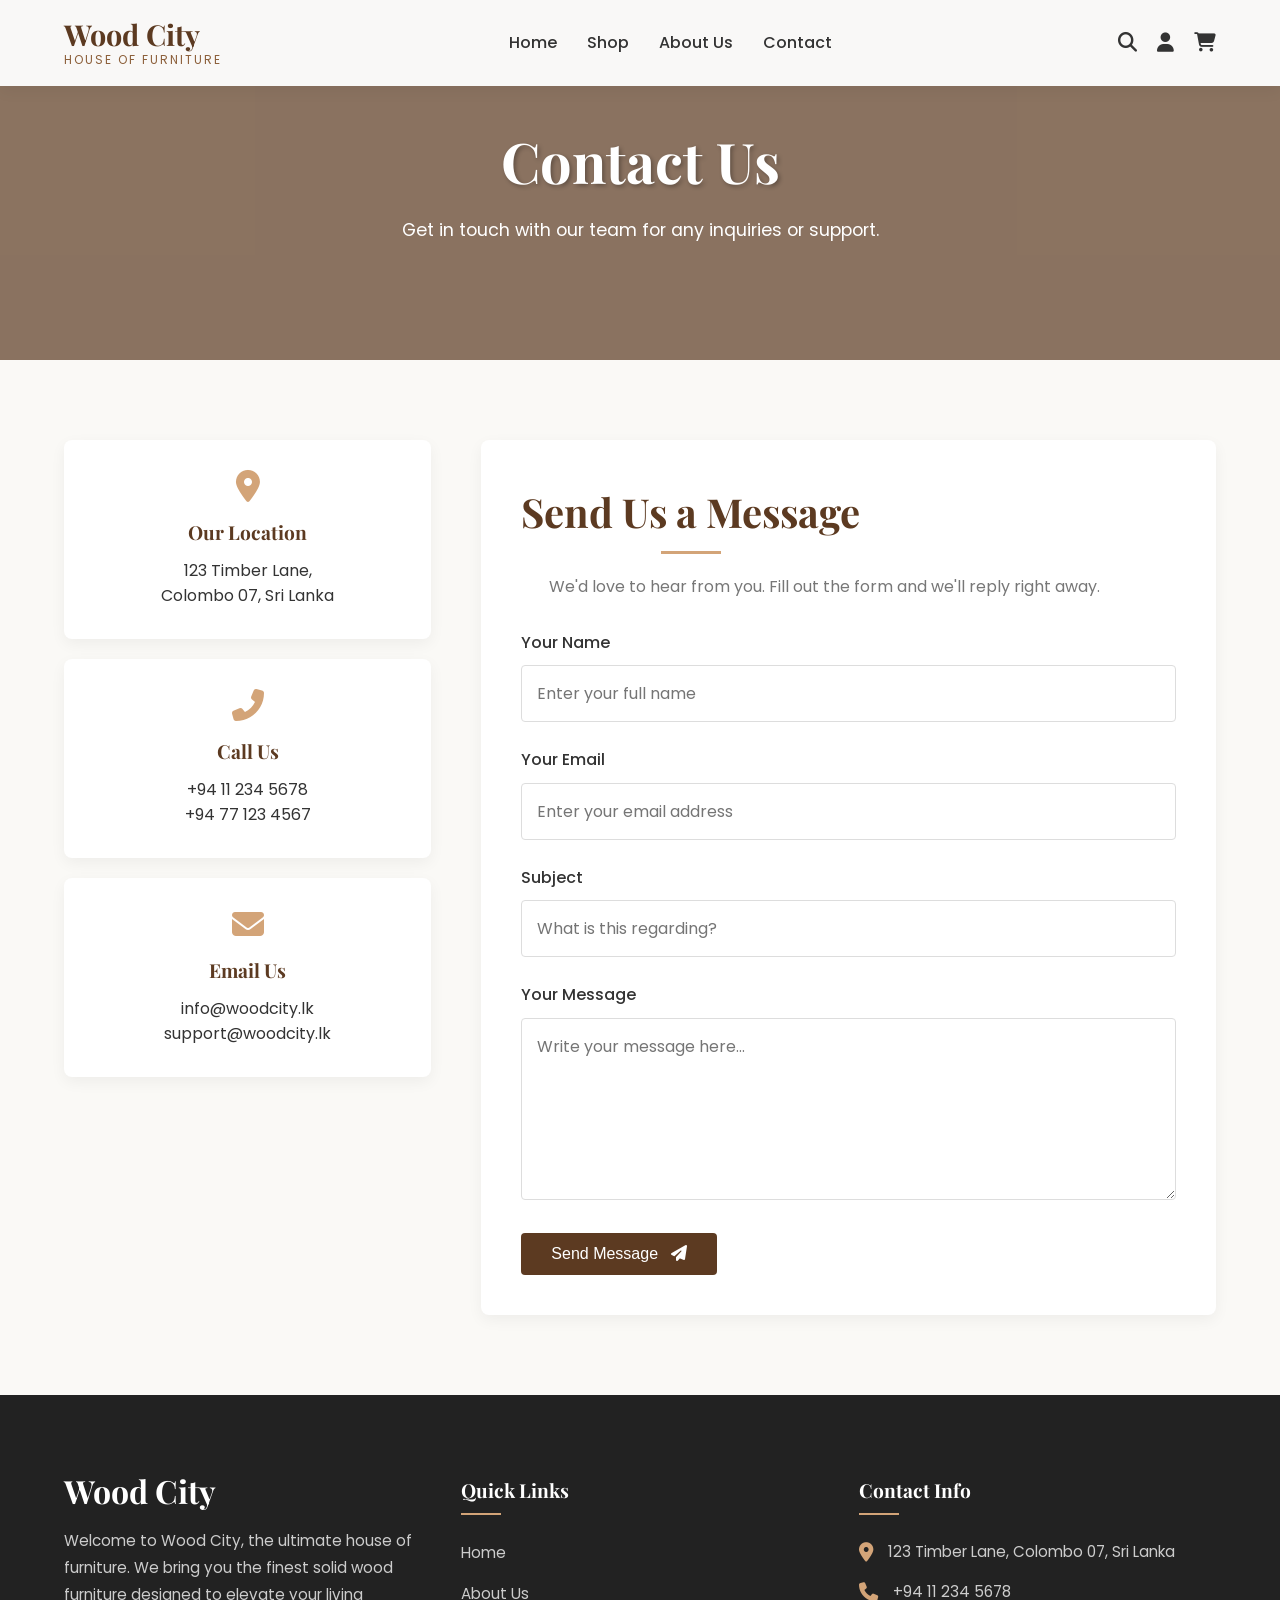
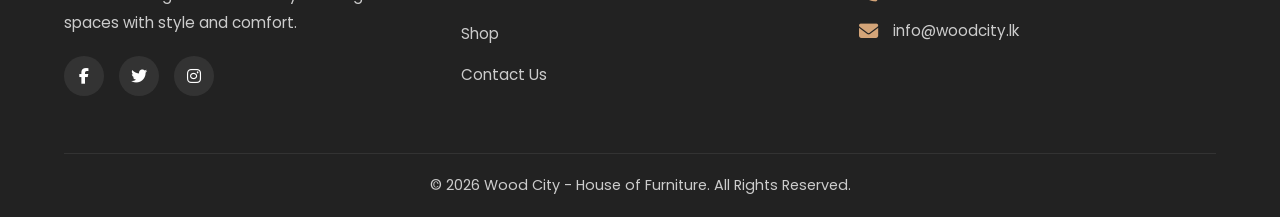
<file: contact.html>
<!DOCTYPE html>
<html lang="en">
<head>
    <meta charset="UTF-8">
    <meta name="viewport" content="width=device-width, initial-scale=1.0">
    <title>Contact Us | Wood City</title>
    <link href="https://fonts.googleapis.com/css2?family=Playfair+Display:wght@400;600;700&family=Poppins:wght@300;400;500;600&display=swap" rel="stylesheet">
    <link rel="stylesheet" href="style.css">
    <link rel="stylesheet" href="https://cdnjs.cloudflare.com/ajax/libs/font-awesome/6.4.0/css/all.min.css">
</head>
<body>
    <!-- Navbar -->
    <header class="header">
        <nav class="navbar">
            <div class="logo">
                <a href="index.html">Wood City <span>House of Furniture</span></a>
            </div>
            <ul class="nav-links">
                <li><a href="index.html">Home</a></li>
                <li><a href="shop.html">Shop</a></li>
                <li><a href="about.html">About Us</a></li>
                <li><a href="contact.html" class="active">Contact</a></li>
            </ul>
            <div class="nav-icons">
                <a href="#"><i class="fas fa-search"></i></a>
                <a href="#"><i class="fas fa-user"></i></a>
                <a href="#"><i class="fas fa-shopping-cart"></i></a>
                <div class="menu-toggle" id="mobile-menu">
                    <i class="fas fa-bars"></i>
                </div>
            </div>
        </nav>
    </header>

    <!-- Page Header -->
    <section class="page-header" style="background-image: url('https://images.unsplash.com/photo-1586023492125-27b2c045efd7?auto=format&fit=crop&w=1920&q=80');">
        <div>
            <h1 class="fade-in-up">Contact Us</h1>
            <p class="fade-in-up delay-1">Get in touch with our team for any inquiries or support.</p>
        </div>
    </section>

    <!-- Contact Section -->
    <section class="contact-page">
        <div class="contact-grid">
            <div class="contact-info-boxes fade-in-up">
                <div class="info-box">
                    <i class="fas fa-map-marker-alt"></i>
                    <h3>Our Location</h3>
                    <p>123 Timber Lane,<br>Colombo 07, Sri Lanka</p>
                </div>
                <div class="info-box">
                    <i class="fas fa-phone-alt"></i>
                    <h3>Call Us</h3>
                    <p>+94 11 234 5678<br>+94 77 123 4567</p>
                </div>
                <div class="info-box">
                    <i class="fas fa-envelope"></i>
                    <h3>Email Us</h3>
                    <p>info@woodcity.lk<br>support@woodcity.lk</p>
                </div>
            </div>
            
            <div class="contact-form fade-in-up delay-1">
                <div class="section-title" style="margin-bottom: 30px; text-align: left;">
                    <h2>Send Us a Message</h2>
                    <p>We'd love to hear from you. Fill out the form and we'll reply right away.</p>
                </div>
                <form action="#">
                    <div class="form-group">
                        <label for="name">Your Name</label>
                        <input type="text" id="name" placeholder="Enter your full name" required>
                    </div>
                    <div class="form-group">
                        <label for="email">Your Email</label>
                        <input type="email" id="email" placeholder="Enter your email address" required>
                    </div>
                    <div class="form-group">
                        <label for="subject">Subject</label>
                        <input type="text" id="subject" placeholder="What is this regarding?" required>
                    </div>
                    <div class="form-group">
                        <label for="message">Your Message</label>
                        <textarea id="message" rows="6" placeholder="Write your message here..." required></textarea>
                    </div>
                    <button type="submit" class="btn">Send Message <i class="fas fa-paper-plane"></i></button>
                </form>
            </div>
        </div>
    </section>

    <!-- Footer -->
    <footer>
        <div class="footer-container">
            <div class="footer-col">
                <div class="logo">
                    <a href="index.html">Wood City</a>
                </div>
                <p>Welcome to Wood City, the ultimate house of furniture. We bring you the finest solid wood furniture designed to elevate your living spaces with style and comfort.</p>
                <div class="social-links">
                    <a href="#"><i class="fab fa-facebook-f"></i></a>
                    <a href="#"><i class="fab fa-twitter"></i></a>
                    <a href="#"><i class="fab fa-instagram"></i></a>
                </div>
            </div>
            <div class="footer-col">
                <h4>Quick Links</h4>
                <ul>
                    <li><a href="index.html">Home</a></li>
                    <li><a href="about.html">About Us</a></li>
                    <li><a href="shop.html">Shop</a></li>
                    <li><a href="contact.html">Contact Us</a></li>
                </ul>
            </div>
            <div class="footer-col">
                <h4>Contact Info</h4>
                <ul class="contact-info">
                    <li><i class="fas fa-map-marker-alt"></i> 123 Timber Lane, Colombo 07, Sri Lanka</li>
                    <li><i class="fas fa-phone"></i> +94 11 234 5678</li>
                    <li><i class="fas fa-envelope"></i> info@woodcity.lk</li>
                </ul>
            </div>
        </div>
        <div class="footer-bottom">
            <p>&copy; 2026 Wood City - House of Furniture. All Rights Reserved.</p>
        </div>
    </footer>

    <script src="script.js"></script>
</body>
</html>
</file>
<file: style.css>
/* 
   Author: AI
   Project: Wood City - House of Furniture 
   Theme: Modern Luxury, Earth Tones
*/

/* Variables */
:root {
    --primary-color: #5c3a21; /* Rich wood brown */
    --secondary-color: #8c603b; /* Medium warm wood */
    --accent-color: #d3a478; /* Light wood accent */
    --bg-color: #faf9f6; /* Off-white for a clean look */
    --text-color: #333333;
    --text-light: #777777;
    --white: #ffffff;
    --font-heading: 'Playfair Display', serif;
    --font-body: 'Poppins', sans-serif;
    --shadow: 0 5px 15px rgba(0,0,0,0.05);
    --transition: all 0.3s ease;
}

/* Base Styles */
* {
    margin: 0;
    padding: 0;
    box-sizing: border-box;
}

html {
    scroll-behavior: smooth;
}

body {
    font-family: var(--font-body);
    background-color: var(--bg-color);
    color: var(--text-color);
    line-height: 1.6;
}

h1, h2, h3, h4, h5, h6 {
    font-family: var(--font-heading);
    color: var(--primary-color);
}

a {
    text-decoration: none;
    color: var(--text-color);
    transition: var(--transition);
}

ul {
    list-style: none;
}

img {
    max-width: 100%;
    display: block;
}

/* Button */
.btn {
    display: inline-block;
    padding: 12px 30px;
    background-color: var(--primary-color);
    color: var(--white);
    border: none;
    cursor: pointer;
    font-size: 1rem;
    font-weight: 500;
    border-radius: 4px;
    transition: var(--transition);
}

.btn i {
    margin-left: 8px;
    transition: transform 0.3s ease;
}

.btn:hover {
    background-color: var(--secondary-color);
    color: var(--white);
    transform: translateY(-2px);
    box-shadow: 0 4px 10px rgba(92, 58, 33, 0.3);
}

.btn:hover i {
    transform: translateX(5px);
}

/* Section Common */
section {
    padding: 80px 5%;
}

.section-title {
    text-align: center;
    margin-bottom: 50px;
}

.section-title h2 {
    font-size: 2.5rem;
    margin-bottom: 10px;
    position: relative;
    display: inline-block;
}

.section-title h2::after {
    content: '';
    position: absolute;
    width: 60px;
    height: 3px;
    background-color: var(--accent-color);
    bottom: -10px;
    left: 50%;
    transform: translateX(-50%);
}

.section-title p {
    color: var(--text-light);
    max-width: 600px;
    margin: 20px auto 0;
}

/* Navigation */
.header {
    background-color: rgba(255, 255, 255, 0.95);
    backdrop-filter: blur(10px);
    position: fixed;
    top: 0;
    left: 0;
    width: 100%;
    z-index: 1000;
    box-shadow: var(--shadow);
    transition: var(--transition);
}

.header.scrolled {
    padding: 0;
}

.navbar {
    display: flex;
    justify-content: space-between;
    align-items: center;
    padding: 20px 5%;
    max-width: 1400px;
    margin: 0 auto;
}

.logo a {
    font-family: var(--font-heading);
    font-size: 1.8rem;
    font-weight: 700;
    color: var(--primary-color);
    display: flex;
    flex-direction: column;
    line-height: 1;
}

.logo span {
    font-family: var(--font-body);
    font-size: 0.75rem;
    font-weight: 400;
    letter-spacing: 2px;
    color: var(--secondary-color);
    text-transform: uppercase;
    margin-top: 5px;
}

.nav-links {
    display: flex;
    gap: 30px;
}

.nav-links li a {
    font-weight: 500;
    font-size: 1rem;
    position: relative;
}

.nav-links li a::after {
    content: '';
    position: absolute;
    bottom: -5px;
    left: 0;
    width: 0;
    height: 2px;
    background-color: var(--primary-color);
    transition: var(--transition);
}

.nav-links li a:hover,
.nav-links li a.active {
    color: var(--primary-color);
}

.nav-links li a:hover::after,
.nav-links li a.active::after {
    width: 100%;
}

.nav-icons {
    display: flex;
    gap: 20px;
    align-items: center;
}

.nav-icons a {
    font-size: 1.2rem;
    color: var(--text-color);
}

.nav-icons a:hover {
    color: var(--primary-color);
}

.menu-toggle {
    display: none;
    font-size: 1.5rem;
    cursor: pointer;
    color: var(--primary-color);
}

/* Hero Section */
.hero {
    height: 100vh;
    display: flex;
    align-items: center;
    background-image: linear-gradient(rgba(0, 0, 0, 0.4), rgba(0, 0, 0, 0.4)), url('https://images.unsplash.com/photo-1555041469-a586c61ea9bc?auto=format&fit=crop&w=1920&q=80');
    background-size: cover;
    background-position: center;
    background-attachment: fixed;
    position: relative;
    padding-top: 80px;
}

.hero-content {
    max-width: 700px;
    color: var(--white);
    margin-left: 5%;
}

.hero-content h4 {
    color: var(--accent-color);
    font-family: var(--font-body);
    letter-spacing: 2px;
    text-transform: uppercase;
    margin-bottom: 15px;
    font-size: 1rem;
}

.hero-content h1 {
    font-size: 4.5rem;
    color: var(--white);
    line-height: 1.1;
    margin-bottom: 25px;
    text-shadow: 2px 2px 4px rgba(0,0,0,0.3);
}

.hero-content p {
    font-size: 1.1rem;
    margin-bottom: 35px;
    font-weight: 300;
    max-width: 550px;
}

/* Features */
.features {
    background-color: var(--white);
    padding: 40px 5%;
    border-bottom: 1px solid #efefef;
}

.features-container {
    display: grid;
    grid-template-columns: repeat(auto-fit, minmax(250px, 1fr));
    gap: 30px;
    max-width: 1400px;
    margin: 0 auto;
}

.feature-box {
    display: flex;
    align-items: center;
    gap: 20px;
}

.feature-box i {
    font-size: 2.5rem;
    color: var(--accent-color);
}

.feature-box h3 {
    font-size: 1.1rem;
    margin-bottom: 5px;
    color: var(--text-color);
    font-family: var(--font-body);
    font-weight: 600;
}

.feature-box p {
    color: var(--text-light);
    font-size: 0.9rem;
}

/* Categories Section */
.categories {
    background-color: var(--bg-color);
}

.categories-grid {
    display: grid;
    grid-template-columns: repeat(auto-fit, minmax(280px, 1fr));
    gap: 30px;
    max-width: 1400px;
    margin: 0 auto;
}

.category-card {
    position: relative;
    border-radius: 8px;
    overflow: hidden;
    height: 400px;
    box-shadow: var(--shadow);
    cursor: pointer;
}

.category-card img {
    width: 100%;
    height: 100%;
    object-fit: cover;
    transition: transform 0.6s ease;
}

.category-card::before {
    content: '';
    position: absolute;
    top: 0; left: 0; width: 100%; height: 100%;
    background: linear-gradient(transparent 40%, rgba(0,0,0,0.8));
    z-index: 1;
}

.category-info {
    position: absolute;
    bottom: 30px;
    left: 30px;
    z-index: 2;
}

.category-info h3 {
    color: var(--white);
    font-size: 1.8rem;
    margin-bottom: 10px;
    transform: translateY(20px);
    transition: var(--transition);
}

.category-info a {
    color: var(--accent-color);
    font-size: 0.95rem;
    font-weight: 500;
    text-transform: uppercase;
    letter-spacing: 1px;
    opacity: 0;
    visibility: hidden;
    transform: translateY(20px);
    transition: all 0.4s ease;
    display: inline-block;
}

.category-info a i {
    margin-left: 5px;
}

.category-card:hover img {
    transform: scale(1.1);
}

.category-card:hover .category-info h3 {
    transform: translateY(0);
}

.category-card:hover .category-info a {
    opacity: 1;
    visibility: visible;
    transform: translateY(0);
}

/* Featured Products */
.featured-products {
    background-color: var(--white);
}

.products-grid {
    display: grid;
    grid-template-columns: repeat(auto-fit, minmax(260px, 1fr));
    gap: 30px;
    max-width: 1400px;
    margin: 0 auto;
}

.product-card {
    background: var(--white);
    border-radius: 8px;
    overflow: hidden;
    box-shadow: var(--shadow);
    transition: var(--transition);
    position: relative;
}

.product-card:hover {
    transform: translateY(-10px);
    box-shadow: 0 15px 30px rgba(0,0,0,0.1);
}

.product-img {
    height: 320px;
    position: relative;
    overflow: hidden;
}

.product-img img {
    width: 100%;
    height: 100%;
    object-fit: cover;
    transition: transform 0.5s ease;
}

.product-card:hover .product-img img {
    transform: scale(1.05);
}

.product-actions {
    position: absolute;
    top: 50%;
    left: 50%;
    transform: translate(-50%, -50%);
    display: flex;
    gap: 10px;
    opacity: 0;
    visibility: hidden;
    transition: var(--transition);
}

.product-actions button {
    width: 45px;
    height: 45px;
    border-radius: 50%;
    background-color: var(--white);
    border: none;
    color: var(--primary-color);
    font-size: 1.2rem;
    cursor: pointer;
    display: flex;
    justify-content: center;
    align-items: center;
    box-shadow: 0 4px 10px rgba(0,0,0,0.1);
    transition: var(--transition);
    transform: translateY(20px);
}

.product-actions button:hover {
    background-color: var(--primary-color);
    color: var(--white);
}

.product-card:hover .product-actions {
    opacity: 1;
    visibility: visible;
}

.product-card:hover .product-actions button {
    transform: translateY(0);
}

.product-actions button:nth-child(1) { transition-delay: 0.1s; }
.product-actions button:nth-child(2) { transition-delay: 0.2s; }
.product-actions button:nth-child(3) { transition-delay: 0.3s; }

.product-info {
    padding: 20px;
    text-align: center;
}

.product-info h4 {
    font-family: var(--font-body);
    font-size: 1.1rem;
    font-weight: 600;
    color: var(--text-color);
    margin-bottom: 10px;
}

.stars {
    color: #f1c40f;
    font-size: 0.85rem;
    margin-bottom: 15px;
}

.price {
    font-size: 1.2rem;
    font-weight: 600;
    color: var(--primary-color);
}

.price span {
    color: var(--text-light);
    text-decoration: line-through;
    font-size: 0.95rem;
    font-weight: 400;
    margin-right: 10px;
}

/* Promo Banner */
.promo {
    background-image: linear-gradient(rgba(92, 58, 33, 0.85), rgba(92, 58, 33, 0.85)), url('https://images.unsplash.com/photo-1595428774223-ef52624120d2?auto=format&fit=crop&w=1920&q=80');
    background-size: cover;
    background-position: center;
    background-attachment: fixed;
    text-align: center;
    color: var(--white);
    padding: 100px 5%;
}

.promo-content {
    max-width: 800px;
    margin: 0 auto;
}

.promo-content h2 {
    color: var(--white);
    font-size: 2.8rem;
    margin-bottom: 20px;
}

.promo-content p {
    font-size: 1.1rem;
    margin-bottom: 40px;
    font-weight: 300;
}

.newsletter {
    display: flex;
    justify-content: center;
    max-width: 500px;
    margin: 0 auto;
}

.newsletter input {
    width: 65%;
    padding: 15px 20px;
    border: none;
    border-radius: 4px 0 0 4px;
    font-family: var(--font-body);
    font-size: 1rem;
    outline: none;
}

.newsletter .btn {
    width: 35%;
    border-radius: 0 4px 4px 0;
    background-color: var(--accent-color);
    color: var(--white);
}

.newsletter .btn:hover {
    background-color: #c49669;
}

/* Footer Focus */
footer {
    background-color: #222;
    color: #ccc;
    padding: 80px 5% 20px;
    font-family: var(--font-body);
}

.footer-container {
    display: grid;
    grid-template-columns: repeat(auto-fit, minmax(200px, 1fr));
    gap: 40px;
    max-width: 1400px;
    margin: 0 auto 50px;
}

.footer-col .logo {
    margin-bottom: 20px;
}

.footer-col .logo a {
    color: var(--white);
    font-size: 2rem;
}

.footer-col p {
    font-size: 0.95rem;
    margin-bottom: 20px;
    line-height: 1.8;
}

.social-links {
    display: flex;
    gap: 15px;
}

.social-links a {
    display: flex;
    justify-content: center;
    align-items: center;
    width: 40px;
    height: 40px;
    background-color: #333;
    color: var(--white);
    border-radius: 50%;
    transition: var(--transition);
}

.social-links a:hover {
    background-color: var(--accent-color);
    transform: translateY(-3px);
}

.footer-col h4 {
    color: var(--white);
    font-size: 1.2rem;
    margin-bottom: 25px;
    position: relative;
    padding-bottom: 10px;
}

.footer-col h4::after {
    content: '';
    position: absolute;
    bottom: 0;
    left: 0;
    width: 40px;
    height: 2px;
    background-color: var(--accent-color);
}

.footer-col ul li {
    margin-bottom: 15px;
}

.footer-col ul li a {
    color: #ccc;
    font-size: 0.95rem;
    transition: var(--transition);
}

.footer-col ul li a:hover {
    color: var(--accent-color);
    padding-left: 5px;
}

.contact-info li {
    display: flex;
    align-items: flex-start;
    gap: 15px;
    margin-bottom: 20px;
    font-size: 0.95rem;
}

.contact-info li i {
    color: var(--accent-color);
    font-size: 1.2rem;
    margin-top: 3px;
}

.footer-bottom {
    text-align: center;
    padding-top: 20px;
    border-top: 1px solid #333;
    font-size: 0.9rem;
}

/* Animations using specific utility classes */
.fade-in-up {
    opacity: 0;
    transform: translateY(30px);
    transition: opacity 1s ease, transform 1s ease;
}

.fade-in-up.appear {
    opacity: 1;
    transform: translateY(0);
}

.delay-1 { transition-delay: 0.2s; }
.delay-2 { transition-delay: 0.4s; }
.delay-3 { transition-delay: 0.6s; }

/* Inner Pages Headers */
.page-header {
    height: 40vh;
    min-height: 300px;
    display: flex;
    justify-content: center;
    align-items: center;
    text-align: center;
    background-size: cover;
    background-position: center;
    color: var(--white);
    position: relative;
    padding-top: 80px;
}

.page-header::before {
    content: '';
    position: absolute;
    top: 0; left: 0; width: 100%; height: 100%;
    background-color: rgba(92, 58, 33, 0.7);
    z-index: 1;
}

.page-header h1 {
    font-size: 3.5rem;
    color: var(--white);
    position: relative;
    z-index: 2;
    text-shadow: 2px 2px 4px rgba(0,0,0,0.3);
}

.page-header p {
    position: relative;
    z-index: 2;
    font-size: 1.1rem;
    margin-top: 10px;
}

/* About Section */
.about-grid {
    display: grid;
    grid-template-columns: 1fr 1fr;
    gap: 50px;
    align-items: center;
    max-width: 1200px;
    margin: 0 auto;
}

.about-img {
    border-radius: 8px;
    overflow: hidden;
    box-shadow: var(--shadow);
}

.about-text h2 {
    font-size: 2.5rem;
    margin-bottom: 20px;
}

.about-text p {
    color: var(--text-light);
    margin-bottom: 20px;
    font-size: 1.1rem;
}

/* Contact Layout */
.contact-grid {
    display: grid;
    grid-template-columns: 1fr 2fr;
    gap: 50px;
    max-width: 1200px;
    margin: 0 auto;
}

.contact-info-boxes {
    display: flex;
    flex-direction: column;
    gap: 20px;
}

.info-box {
    background: var(--white);
    padding: 30px;
    border-radius: 8px;
    box-shadow: var(--shadow);
    text-align: center;
    transition: var(--transition);
}

.info-box:hover {
    transform: translateY(-5px);
}

.info-box i {
    font-size: 2rem;
    color: var(--accent-color);
    margin-bottom: 15px;
}

.info-box h3 {
    margin-bottom: 10px;
    font-size: 1.2rem;
}

.contact-form {
    background: var(--white);
    padding: 40px;
    border-radius: 8px;
    box-shadow: var(--shadow);
}

.form-group {
    margin-bottom: 25px;
}

.form-group label {
    display: block;
    margin-bottom: 10px;
    font-weight: 500;
}

.form-group input, 
.form-group textarea {
    width: 100%;
    padding: 15px;
    border: 1px solid #ddd;
    border-radius: 4px;
    font-family: var(--font-body);
    font-size: 1rem;
    outline: none;
    transition: var(--transition);
}

.form-group input:focus,
.form-group textarea:focus {
    border-color: var(--primary-color);
}

/* Shop Layout Additions */
.shop-filters {
    display: flex;
    justify-content: center;
    gap: 15px;
    margin-bottom: 50px;
    flex-wrap: wrap;
}

.filter-btn {
    padding: 10px 25px;
    background: transparent;
    border: 1px solid var(--accent-color);
    color: var(--text-color);
    border-radius: 30px;
    cursor: pointer;
    font-weight: 500;
    font-family: var(--font-body);
    transition: var(--transition);
}

.filter-btn:hover, .filter-btn.active {
    background: var(--accent-color);
    color: var(--white);
    border-color: var(--accent-color);
}

@media (max-width: 768px) {
    .about-grid {
        grid-template-columns: 1fr;
    }
    .contact-grid {
        grid-template-columns: 1fr;
    }
}

/* Responsive adjustments */
@media (max-width: 991px) {
    .hero-content h1 {
        font-size: 3.5rem;
    }
    
    .nav-links {
        display: none;
    }
    
    .menu-toggle {
        display: block;
    }
    
    /* Mobile Menu styles */
    .nav-links.active {
        display: flex;
        flex-direction: column;
        position: absolute;
        top: 100%;
        left: 0;
        width: 100%;
        background-color: var(--white);
        padding: 20px 0;
        box-shadow: 0 10px 15px rgba(0,0,0,0.1);
        text-align: center;
    }
    
    .nav-links.active li {
        margin: 10px 0;
    }
}

@media (max-width: 768px) {
    .hero-content h1 {
        font-size: 2.8rem;
    }
    
    .promo-content h2 {
        font-size: 2rem;
    }
    
    .newsletter {
        flex-direction: column;
    }
    
    .newsletter input, .newsletter .btn {
        width: 100%;
        border-radius: 4px;
        margin-bottom: 10px;
    }
}
</file>
